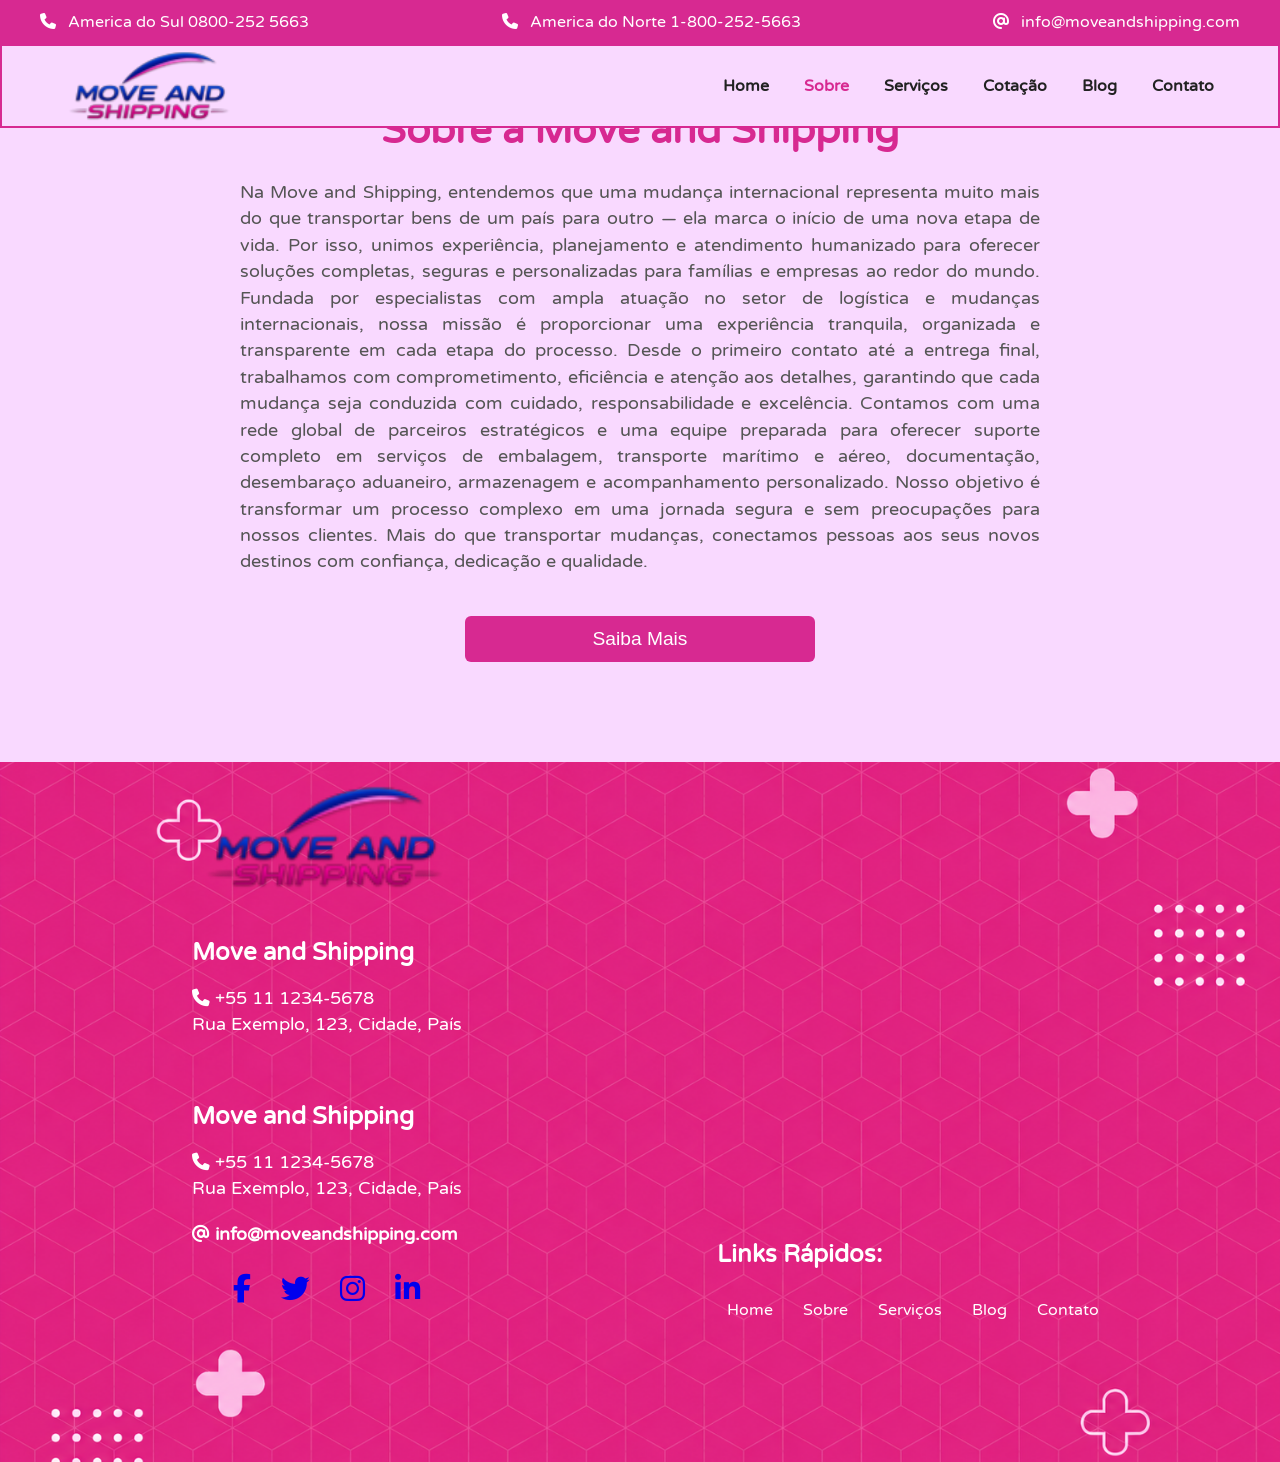
<file: about.html>
<!DOCTYPE html>
<html lang="pt-BR">

<head>
    <meta charset="UTF-8">
    <meta name="viewport" content="width=device-width, initial-scale=1.0">
    <title>Sobre - MovePlus</title>
    <link rel="stylesheet" href="css/homeCss/reset.css">
    <link rel="stylesheet" href="css/homeCss/header.css">
    <link rel="stylesheet" href="css/homeCss/hero.css">
    <link rel="stylesheet" href="css/homeCss/advantages.css">
    <link rel="stylesheet" href="css/homeCss/services.css">
    <link rel="stylesheet" href="css/homeCss/cotacao.css">
    <link rel="stylesheet" href="css/homeCss/blog.css">
    <link rel="stylesheet" href="css/homeCss/about.css">
    <link rel="stylesheet" href="css/homeCss/testimonials.css">
    <link rel="stylesheet" href="css/homeCss/footer.css">
    <link rel="preconnect" href="https://fonts.googleapis.com">
    <link rel="preconnect" href="https://fonts.gstatic.com" crossorigin>
    <link href="https://fonts.googleapis.com/css2?family=Varela+Round&display=swap" rel="stylesheet">
    <link rel="stylesheet" href="https://cdnjs.cloudflare.com/ajax/libs/font-awesome/6.4.0/css/all.min.css">
</head>

<body id="top">
    <header class="header">
        <div class="header-contact">
            <span><i class="fas fa-phone"></i> America do Sul 0800-252 5663</span>
            <span><i class="fas fa-phone"></i> America do Norte 1-800-252-5663</span>
            <span><i class="fas fa-at"></i> info@moveandshipping.com</span>
        </div>
        <div class="header-container">
            <div class="header-logo"></div>
            <nav class="header-nav">
                <a href="index.html" class="nav-link"><span>Home</span></a>
                <a href="about.html" class="nav-link active"><span>Sobre</span></a>
                <a href="services.html" class="nav-link"><span>Serviços</span></a>
                <a href="cotacao.html" class="nav-link"><span>Cotação</span></a>
                <a href="blog.html" class="nav-link"><span>Blog</span></a>
                <a href="contato.html" class="nav-link"><span>Contato</span></a>
            </nav>
        </div>
    </header>

    <main>
        <section class="about">
            <div class="about-container">
                <h2>Sobre a Move and Shipping</h2>
                <p>
                    Na Move and Shipping, entendemos que uma mudança internacional representa muito mais do que transportar bens de um país para outro — ela marca o início de uma nova etapa de vida. Por isso, unimos experiência, planejamento e atendimento humanizado para oferecer soluções completas, seguras e personalizadas para famílias e empresas ao redor do mundo.
                    Fundada por especialistas com ampla atuação no setor de logística e mudanças internacionais, nossa missão é proporcionar uma experiência tranquila, organizada e transparente em cada etapa do processo. Desde o primeiro contato até a entrega final, trabalhamos com comprometimento, eficiência e atenção aos detalhes, garantindo que cada mudança seja conduzida com cuidado, responsabilidade e excelência.
                    Contamos com uma rede global de parceiros estratégicos e uma equipe preparada para oferecer suporte completo em serviços de embalagem, transporte marítimo e aéreo, documentação, desembaraço aduaneiro, armazenagem e acompanhamento personalizado. Nosso objetivo é transformar um processo complexo em uma jornada segura e sem preocupações para nossos clientes.
                    Mais do que transportar mudanças, conectamos pessoas aos seus novos destinos com confiança, dedicação e qualidade.
                </p>
                <button class="btn">Saiba Mais</button>
            </div>
        </section>

        <footer class="footer" id="footer">
            <div class="footer-container-principal">
                <div class="footer-info-left">
                    <img src="./assets/images/logoNovaP.png" alt="Logo Move and Shipping" class="footer-logo">
                    <div class="endereco1">
                        <h3>Move and Shipping</h3>
                        <p><i class="fas fa-phone"> </i> +55 11 1234-5678</p>
                        <p>Rua Exemplo, 123, Cidade, País</p>
                    </div>
                    <div class="endereco2">
                        <h3>Move and Shipping</h3>
                        <p><i class="fas fa-phone"></i> +55 11 1234-5678</p>
                        <p>Rua Exemplo, 123, Cidade, País</p>
                        <div class="email">
                            <span><i class="fas fa-at"></i> info@moveandshipping.com</span>
                        </div>
                        <div class="footer-social">
                            <a href="#" target="_blank"><i class="fab fa-facebook-f"></i></a>
                            <a href="#" target="_blank"><i class="fab fa-twitter"></i></a>
                            <a href="#" target="_blank"><i class="fab fa-instagram"></i></a>
                            <a href="#" target="_blank"><i class="fab fa-linkedin-in"></i></a>
                        </div>
                    </div>
                </div>
                <div class="footer-links">
                    <h3>Links Rápidos:</h3>
                    <div class="footer-links-container">
                        <a href="index.html">Home</a>
                        <a href="about.html">Sobre</a>
                        <a href="services.html">Serviços</a>
                        <a href="blog.html">Blog</a>
                        <a href="contato.html">Contato</a>
                    </div>
                </div>
            </div>
        </footer>
    </main>

    <script src="js/main.js"></script>
</body>

</html>
</file>
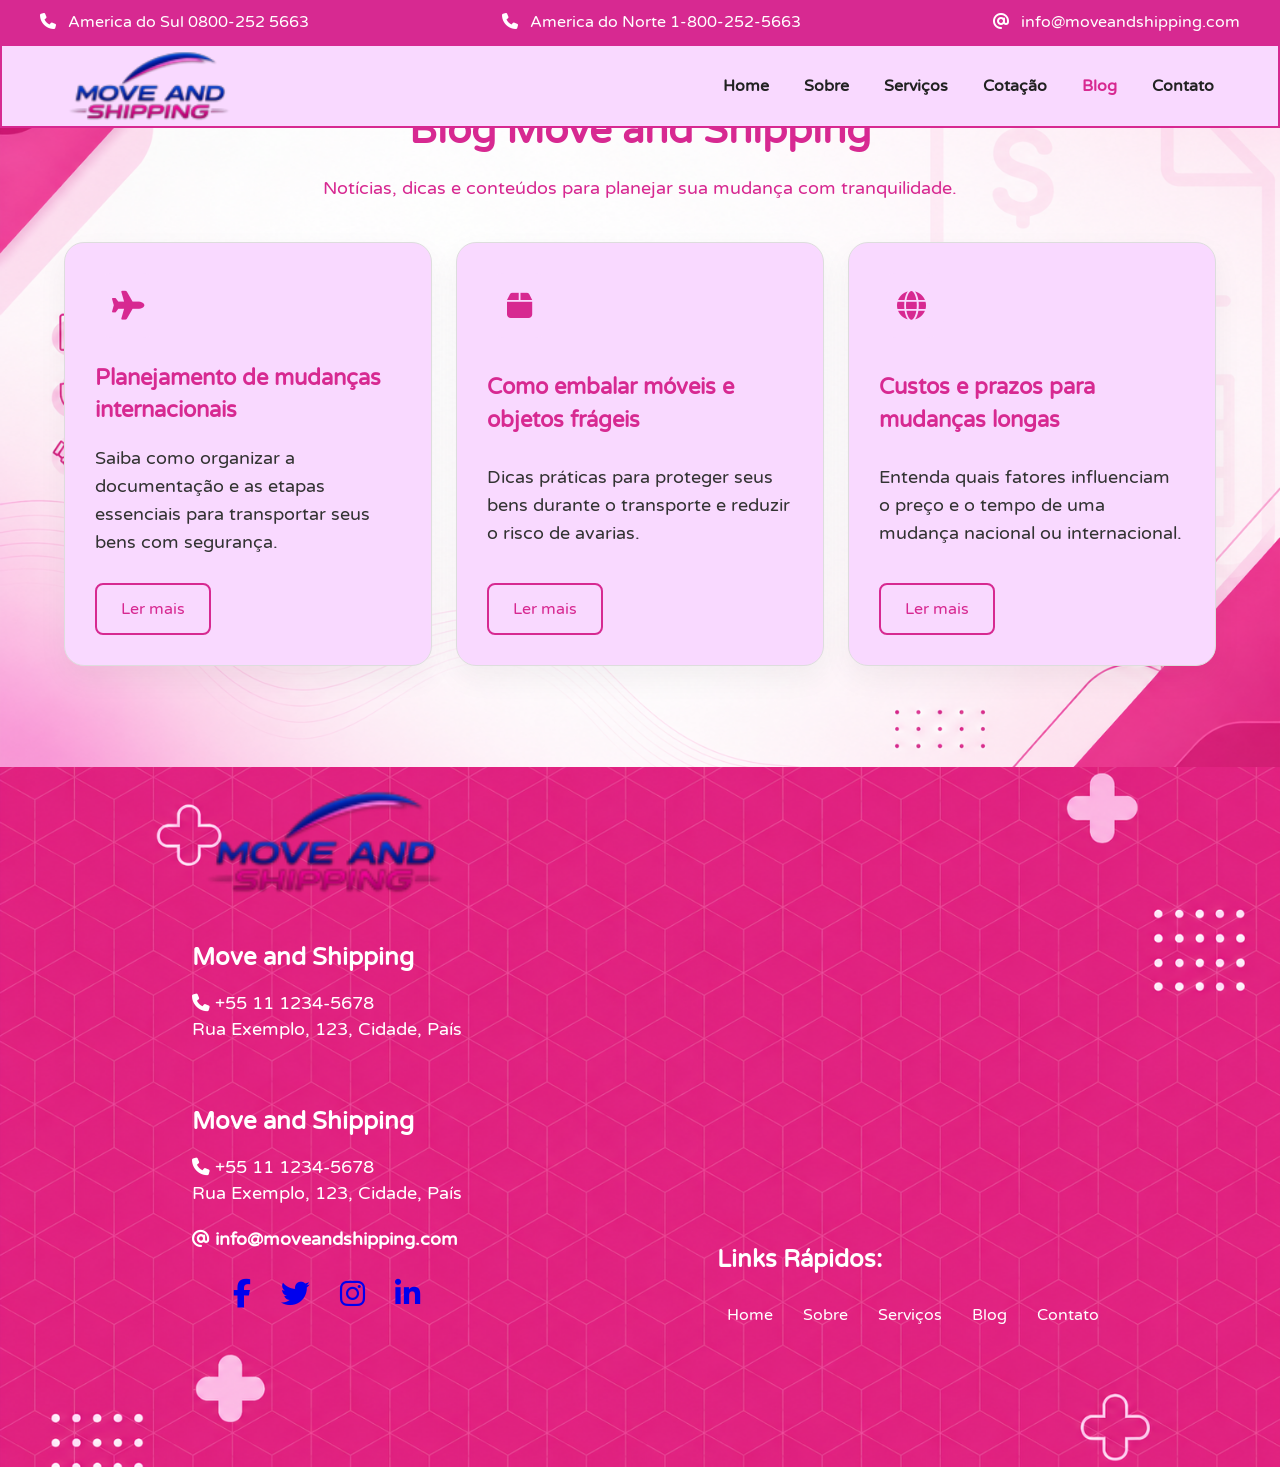
<file: blog.html>
<!DOCTYPE html>
<html lang="pt-BR">

<head>
    <meta charset="UTF-8">
    <meta name="viewport" content="width=device-width, initial-scale=1.0">
    <title>Blog - MovePlus</title>
    <link rel="stylesheet" href="css/homeCss/reset.css">
    <link rel="stylesheet" href="css/homeCss/header.css">
    <link rel="stylesheet" href="css/homeCss/hero.css">
    <link rel="stylesheet" href="css/homeCss/advantages.css">
    <link rel="stylesheet" href="css/homeCss/services.css">
    <link rel="stylesheet" href="css/homeCss/cotacao.css">
    <link rel="stylesheet" href="css/homeCss/blog.css">
    <link rel="stylesheet" href="css/homeCss/about.css">
    <link rel="stylesheet" href="css/homeCss/testimonials.css">
    <link rel="stylesheet" href="css/homeCss/footer.css">
    <link rel="preconnect" href="https://fonts.googleapis.com">
    <link rel="preconnect" href="https://fonts.gstatic.com" crossorigin>
    <link href="https://fonts.googleapis.com/css2?family=Varela+Round&display=swap" rel="stylesheet">
    <link rel="stylesheet" href="https://cdnjs.cloudflare.com/ajax/libs/font-awesome/6.4.0/css/all.min.css">
</head>

<body id="top">
    <header class="header">
        <div class="header-contact">
            <span><i class="fas fa-phone"></i> America do Sul 0800-252 5663</span>
            <span><i class="fas fa-phone"></i> America do Norte 1-800-252-5663</span>
            <span><i class="fas fa-at"></i> info@moveandshipping.com</span>
        </div>
        <div class="header-container">
            <div class="header-logo"></div>
            <nav class="header-nav">
                <a href="index.html" class="nav-link"><span>Home</span></a>
                <a href="about.html" class="nav-link"><span>Sobre</span></a>
                <a href="services.html" class="nav-link"><span>Serviços</span></a>
                <a href="cotacao.html" class="nav-link"><span>Cotação</span></a>
                <a href="blog.html" class="nav-link active"><span>Blog</span></a>
                <a href="contato.html" class="nav-link"><span>Contato</span></a>
            </nav>
        </div>
    </header>

    <main>
        <section class="blog" id="blog">
            <div class="blog-container">
                <div class="blog-intro">
                    <h2>Blog Move and Shipping</h2>
                    <p>Notícias, dicas e conteúdos para planejar sua mudança com tranquilidade.</p>
                </div>
                <div class="blog-grid">
                    <article class="blog-card">
                        <div class="blog-card-icon"><i class="fas fa-plane"></i></div>
                        <h3>Planejamento de mudanças internacionais</h3>
                        <p>Saiba como organizar a documentação e as etapas essenciais para transportar seus bens com segurança.</p>
                        <a href="#" class="btn">Ler mais</a>
                    </article>
                    <article class="blog-card">
                        <div class="blog-card-icon"><i class="fas fa-box"></i></div>
                        <h3>Como embalar móveis e objetos frágeis</h3>
                        <p>Dicas práticas para proteger seus bens durante o transporte e reduzir o risco de avarias.</p>
                        <a href="#" class="btn">Ler mais</a>
                    </article>
                    <article class="blog-card">
                        <div class="blog-card-icon"><i class="fas fa-globe"></i></div>
                        <h3>Custos e prazos para mudanças longas</h3>
                        <p>Entenda quais fatores influenciam o preço e o tempo de uma mudança nacional ou internacional.</p>
                        <a href="#" class="btn">Ler mais</a>
                    </article>
                </div>
            </div>
        </section>

        <footer class="footer" id="footer">
            <div class="footer-container-principal">
                <div class="footer-info-left">
                    <img src="./assets/images/logoNovaP.png" alt="Logo Move and Shipping" class="footer-logo">
                    <div class="endereco1">
                        <h3>Move and Shipping</h3>
                        <p><i class="fas fa-phone"> </i> +55 11 1234-5678</p>
                        <p>Rua Exemplo, 123, Cidade, País</p>
                    </div>
                    <div class="endereco2">
                        <h3>Move and Shipping</h3>
                        <p><i class="fas fa-phone"></i> +55 11 1234-5678</p>
                        <p>Rua Exemplo, 123, Cidade, País</p>
                        <div class="email">
                            <span><i class="fas fa-at"></i> info@moveandshipping.com</span>
                        </div>
                        <div class="footer-social">
                            <a href="#" target="_blank"><i class="fab fa-facebook-f"></i></a>
                            <a href="#" target="_blank"><i class="fab fa-twitter"></i></a>
                            <a href="#" target="_blank"><i class="fab fa-instagram"></i></a>
                            <a href="#" target="_blank"><i class="fab fa-linkedin-in"></i></a>
                        </div>
                    </div>
                </div>
                <div class="footer-links">
                    <h3>Links Rápidos:</h3>
                    <div class="footer-links-container">
                        <a href="index.html">Home</a>
                        <a href="about.html">Sobre</a>
                        <a href="services.html">Serviços</a>
                        <a href="blog.html">Blog</a>
                        <a href="contato.html">Contato</a>
                    </div>
                </div>
            </div>
        </footer>
    </main>

    <script src="js/main.js"></script>
</body>

</html>
</file>
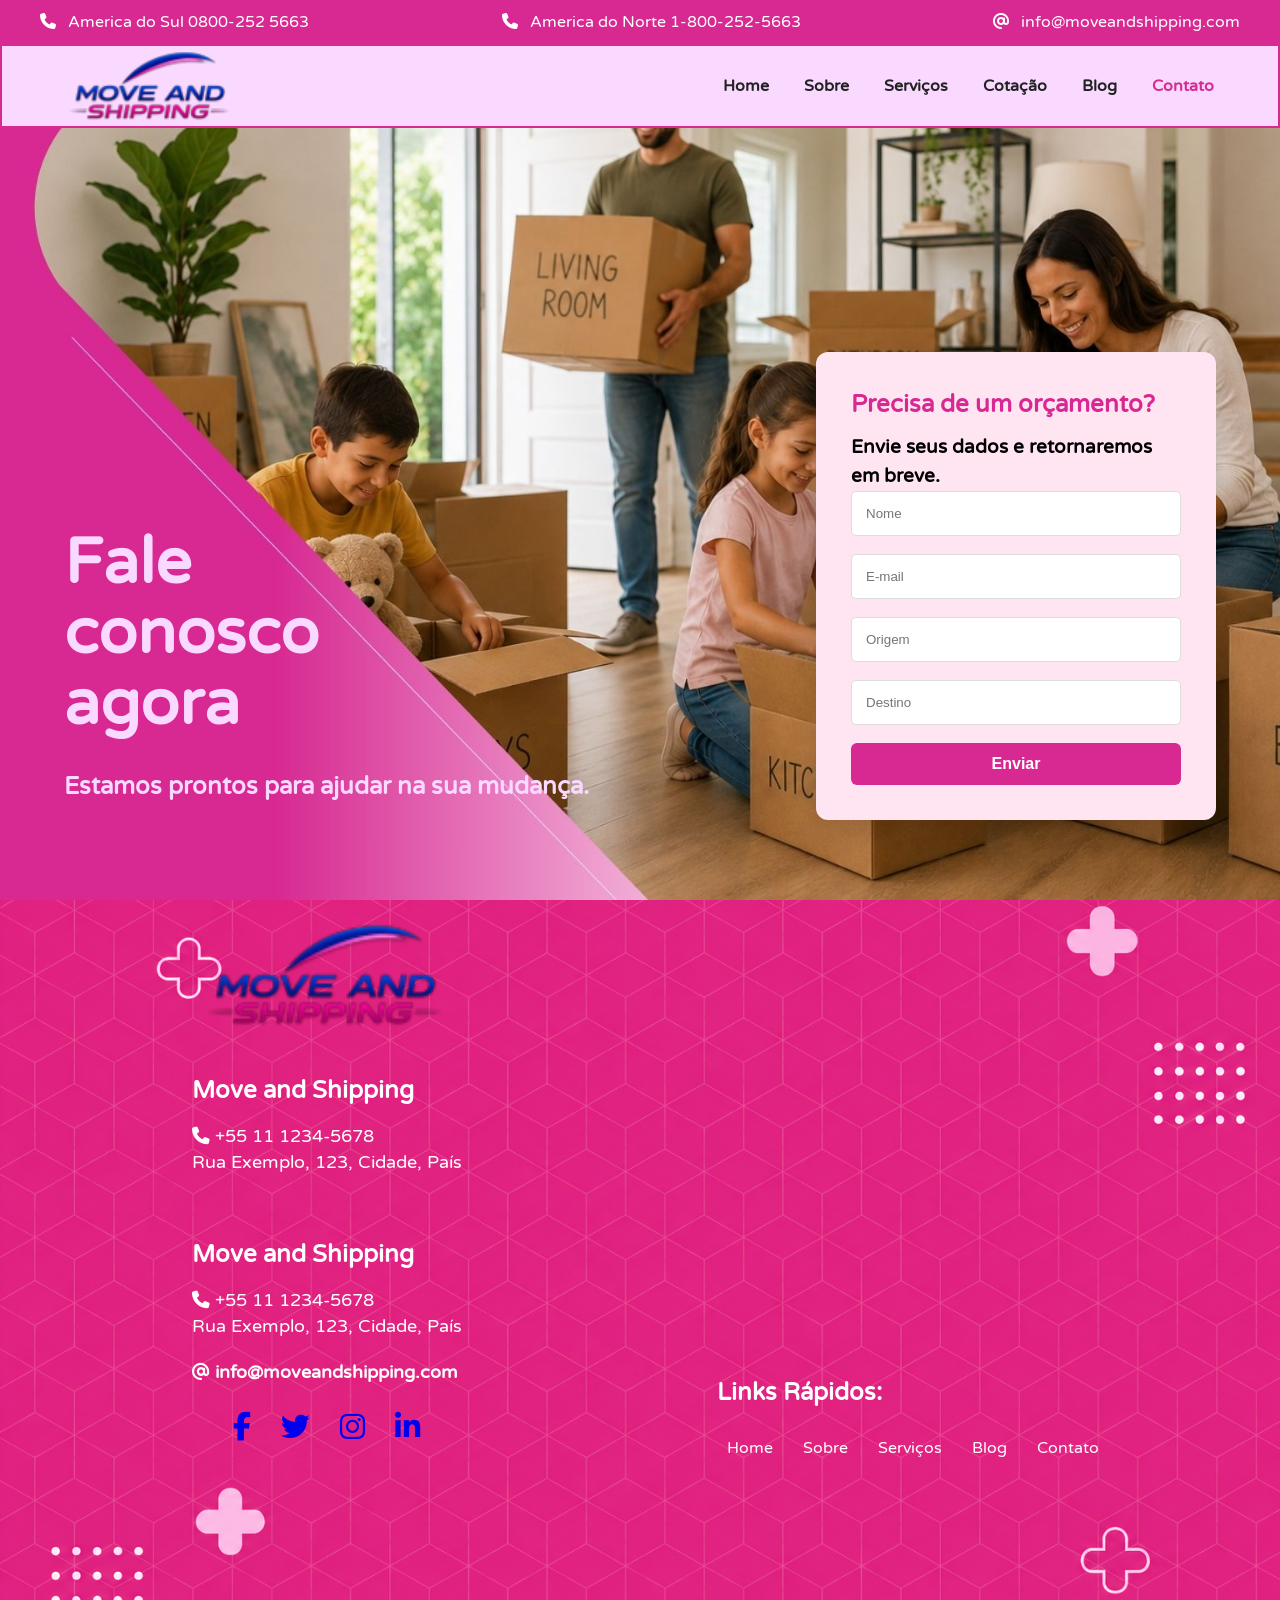
<file: contato.html>
<!DOCTYPE html>
<html lang="pt-BR">

<head>
    <meta charset="UTF-8">
    <meta name="viewport" content="width=device-width, initial-scale=1.0">
    <title>Contato - MovePlus</title>
    <link rel="stylesheet" href="css/homeCss/reset.css">
    <link rel="stylesheet" href="css/homeCss/header.css">
    <link rel="stylesheet" href="css/homeCss/hero.css">
    <link rel="stylesheet" href="css/homeCss/advantages.css">
    <link rel="stylesheet" href="css/homeCss/services.css">
    <link rel="stylesheet" href="css/homeCss/cotacao.css">
    <link rel="stylesheet" href="css/homeCss/blog.css">
    <link rel="stylesheet" href="css/homeCss/about.css">
    <link rel="stylesheet" href="css/homeCss/testimonials.css">
    <link rel="stylesheet" href="css/homeCss/footer.css">
    <link rel="preconnect" href="https://fonts.googleapis.com">
    <link rel="preconnect" href="https://fonts.gstatic.com" crossorigin>
    <link href="https://fonts.googleapis.com/css2?family=Varela+Round&display=swap" rel="stylesheet">
    <link rel="stylesheet" href="https://cdnjs.cloudflare.com/ajax/libs/font-awesome/6.4.0/css/all.min.css">
</head>

<body id="top">
    <header class="header">
        <div class="header-contact">
            <span><i class="fas fa-phone"></i> America do Sul 0800-252 5663</span>
            <span><i class="fas fa-phone"></i> America do Norte 1-800-252-5663</span>
            <span><i class="fas fa-at"></i> info@moveandshipping.com</span>
        </div>
        <div class="header-container">
            <div class="header-logo"></div>
            <nav class="header-nav">
                <a href="index.html" class="nav-link"><span>Home</span></a>
                <a href="about.html" class="nav-link"><span>Sobre</span></a>
                <a href="services.html" class="nav-link"><span>Serviços</span></a>
                <a href="cotacao.html" class="nav-link"><span>Cotação</span></a>
                <a href="blog.html" class="nav-link"><span>Blog</span></a>
                <a href="contato.html" class="nav-link active"><span>Contato</span></a>
            </nav>
        </div>
    </header>

    <main>
        <section class="hero">
            <div class="hero-container">
                <h1>Fale <br> conosco <br>agora</h1>
                <h3>Estamos prontos para ajudar na sua mudança.</h3>
            </div>
            <div class="hero-form-container">
                <h3>Precisa de um orçamento?</h3>
                <h4>Envie seus dados e retornaremos em breve.</h4>
                <form id="contactForm" class="hero-form">
                    <input type="text" placeholder="Nome" required>
                    <input type="email" placeholder="E-mail" required>
                    <input type="text" placeholder="Origem" required>
                    <input type="text" placeholder="Destino" required>
                    <button class="btn" type="submit">Enviar</button>
                </form>
            </div>
        </section>

        <footer class="footer" id="footer">
            <div class="footer-container-principal">
                <div class="footer-info-left">
                    <img src="./assets/images/logoNovaP.png" alt="Logo Move and Shipping" class="footer-logo">
                    <div class="endereco1">
                        <h3>Move and Shipping</h3>
                        <p><i class="fas fa-phone"> </i> +55 11 1234-5678</p>
                        <p>Rua Exemplo, 123, Cidade, País</p>
                    </div>
                    <div class="endereco2">
                        <h3>Move and Shipping</h3>
                        <p><i class="fas fa-phone"></i> +55 11 1234-5678</p>
                        <p>Rua Exemplo, 123, Cidade, País</p>
                        <div class="email">
                            <span><i class="fas fa-at"></i> info@moveandshipping.com</span>
                        </div>
                        <div class="footer-social">
                            <a href="#" target="_blank"><i class="fab fa-facebook-f"></i></a>
                            <a href="#" target="_blank"><i class="fab fa-twitter"></i></a>
                            <a href="#" target="_blank"><i class="fab fa-instagram"></i></a>
                            <a href="#" target="_blank"><i class="fab fa-linkedin-in"></i></a>
                        </div>
                    </div>
                </div>
                <div class="footer-links">
                    <h3>Links Rápidos:</h3>
                    <div class="footer-links-container">
                        <a href="index.html">Home</a>
                        <a href="about.html">Sobre</a>
                        <a href="services.html">Serviços</a>
                        <a href="blog.html">Blog</a>
                        <a href="contato.html">Contato</a>
                    </div>
                </div>
            </div>
        </footer>
    </main>

    <script src="js/main.js"></script>
</body>

</html>
</file>
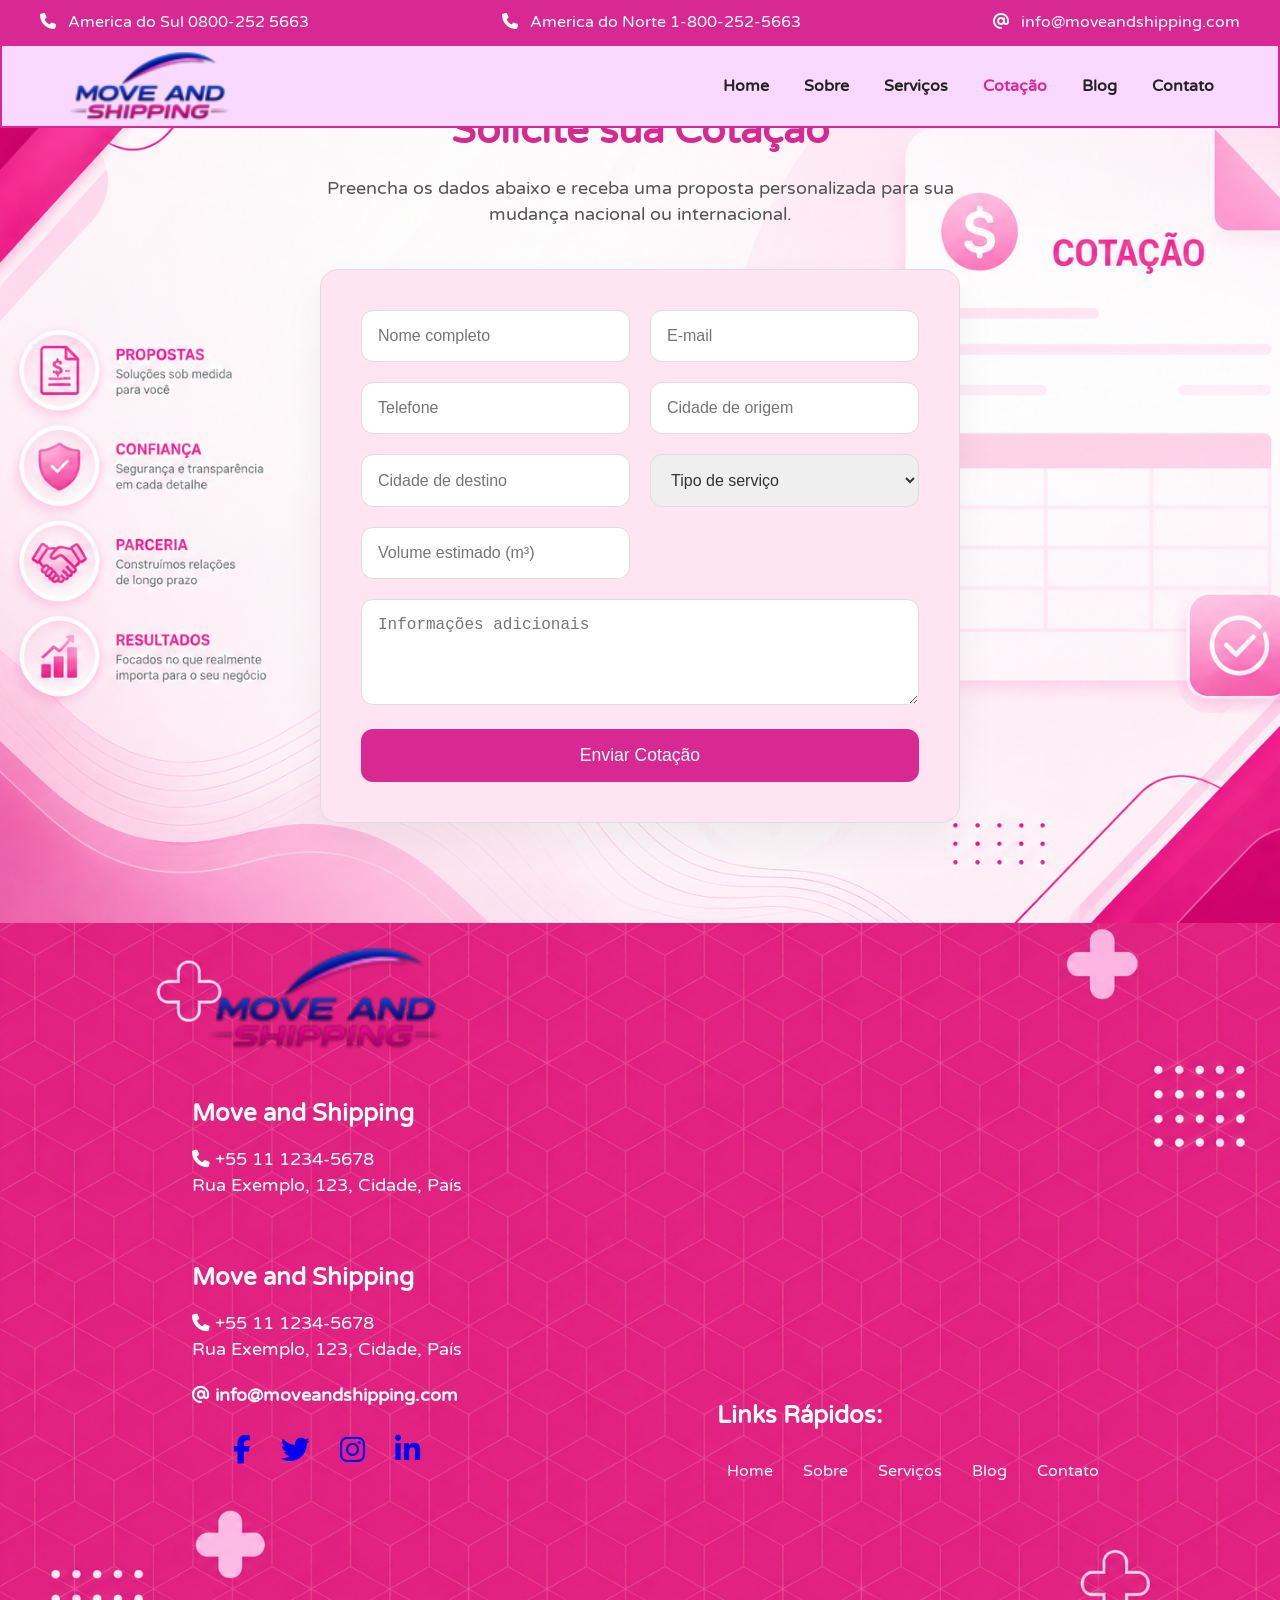
<file: cotacao.html>
<!DOCTYPE html>
<html lang="pt-BR">

<head>
    <meta charset="UTF-8">
    <meta name="viewport" content="width=device-width, initial-scale=1.0">
    <title>Cotação - MovePlus</title>
    <link rel="stylesheet" href="css/homeCss/reset.css">
    <link rel="stylesheet" href="css/homeCss/header.css">
    <link rel="stylesheet" href="css/homeCss/hero.css">
    <link rel="stylesheet" href="css/homeCss/advantages.css">
    <link rel="stylesheet" href="css/homeCss/services.css">
    <link rel="stylesheet" href="css/homeCss/cotacao.css">
    <link rel="stylesheet" href="css/homeCss/blog.css">
    <link rel="stylesheet" href="css/homeCss/about.css">
    <link rel="stylesheet" href="css/homeCss/testimonials.css">
    <link rel="stylesheet" href="css/homeCss/footer.css">
    <link rel="preconnect" href="https://fonts.googleapis.com">
    <link rel="preconnect" href="https://fonts.gstatic.com" crossorigin>
    <link href="https://fonts.googleapis.com/css2?family=Varela+Round&display=swap" rel="stylesheet">
    <link rel="stylesheet" href="https://cdnjs.cloudflare.com/ajax/libs/font-awesome/6.4.0/css/all.min.css">
</head>

<body id="top">
    <header class="header">
        <div class="header-contact">
            <span><i class="fas fa-phone"></i> America do Sul 0800-252 5663</span>
            <span><i class="fas fa-phone"></i> America do Norte 1-800-252-5663</span>
            <span><i class="fas fa-at"></i> info@moveandshipping.com</span>
        </div>
        <div class="header-container">
            <div class="header-logo"></div>
            <nav class="header-nav">
                <a href="index.html" class="nav-link"><span>Home</span></a>
                <a href="about.html" class="nav-link"><span>Sobre</span></a>
                <a href="services.html" class="nav-link"><span>Serviços</span></a>
                <a href="cotacao.html" class="nav-link active"><span>Cotação</span></a>
                <a href="blog.html" class="nav-link"><span>Blog</span></a>
                <a href="contato.html" class="nav-link"><span>Contato</span></a>
            </nav>
        </div>
    </header>

    <main>
        <section class="cotacao" id="cotacao">
            <div class="cotacao-container">
                <div class="cotacao-intro">
                    <h2>Solicite sua Cotação</h2>
                    <p>Preencha os dados abaixo e receba uma proposta personalizada para sua mudança nacional ou internacional.</p>
                </div>
                <form id="quoteForm" class="cotacao-form">
                    <div class="cotacao-grid">
                        <input type="text" placeholder="Nome completo" required>
                        <input type="email" placeholder="E-mail" required>
                        <input type="tel" placeholder="Telefone" required>
                        <input type="text" placeholder="Cidade de origem" required>
                        <input type="text" placeholder="Cidade de destino" required>
                        <select required>
                            <option value="" disabled selected>Tipo de serviço</option>
                            <option value="nacional">Mudança Nacional</option>
                            <option value="internacional">Mudança Internacional</option>
                            <option value="comercial">Mudança Comercial</option>
                        </select>
                        <input type="text" placeholder="Volume estimado (m³)" required>
                        <textarea placeholder="Informações adicionais" rows="4"></textarea>
                    </div>
                    <button class="btn" type="submit">Enviar Cotação</button>
                </form>
            </div>
        </section>

        <footer class="footer" id="footer">
            <div class="footer-container-principal">
                <div class="footer-info-left">
                    <img src="./assets/images/logoNovaP.png" alt="Logo Move and Shipping" class="footer-logo">
                    <div class="endereco1">
                        <h3>Move and Shipping</h3>
                        <p><i class="fas fa-phone"> </i> +55 11 1234-5678</p>
                        <p>Rua Exemplo, 123, Cidade, País</p>
                    </div>
                    <div class="endereco2">
                        <h3>Move and Shipping</h3>
                        <p><i class="fas fa-phone"></i> +55 11 1234-5678</p>
                        <p>Rua Exemplo, 123, Cidade, País</p>
                        <div class="email">
                            <span><i class="fas fa-at"></i> info@moveandshipping.com</span>
                        </div>
                        <div class="footer-social">
                            <a href="#" target="_blank"><i class="fab fa-facebook-f"></i></a>
                            <a href="#" target="_blank"><i class="fab fa-twitter"></i></a>
                            <a href="#" target="_blank"><i class="fab fa-instagram"></i></a>
                            <a href="#" target="_blank"><i class="fab fa-linkedin-in"></i></a>
                        </div>
                    </div>
                </div>
                <div class="footer-links">
                    <h3>Links Rápidos:</h3>
                    <div class="footer-links-container">
                        <a href="index.html">Home</a>
                        <a href="about.html">Sobre</a>
                        <a href="services.html">Serviços</a>
                        <a href="blog.html">Blog</a>
                        <a href="contato.html">Contato</a>
                    </div>
                </div>
            </div>
        </footer>
    </main>

    <script src="js/main.js"></script>
</body>

</html>
</file>
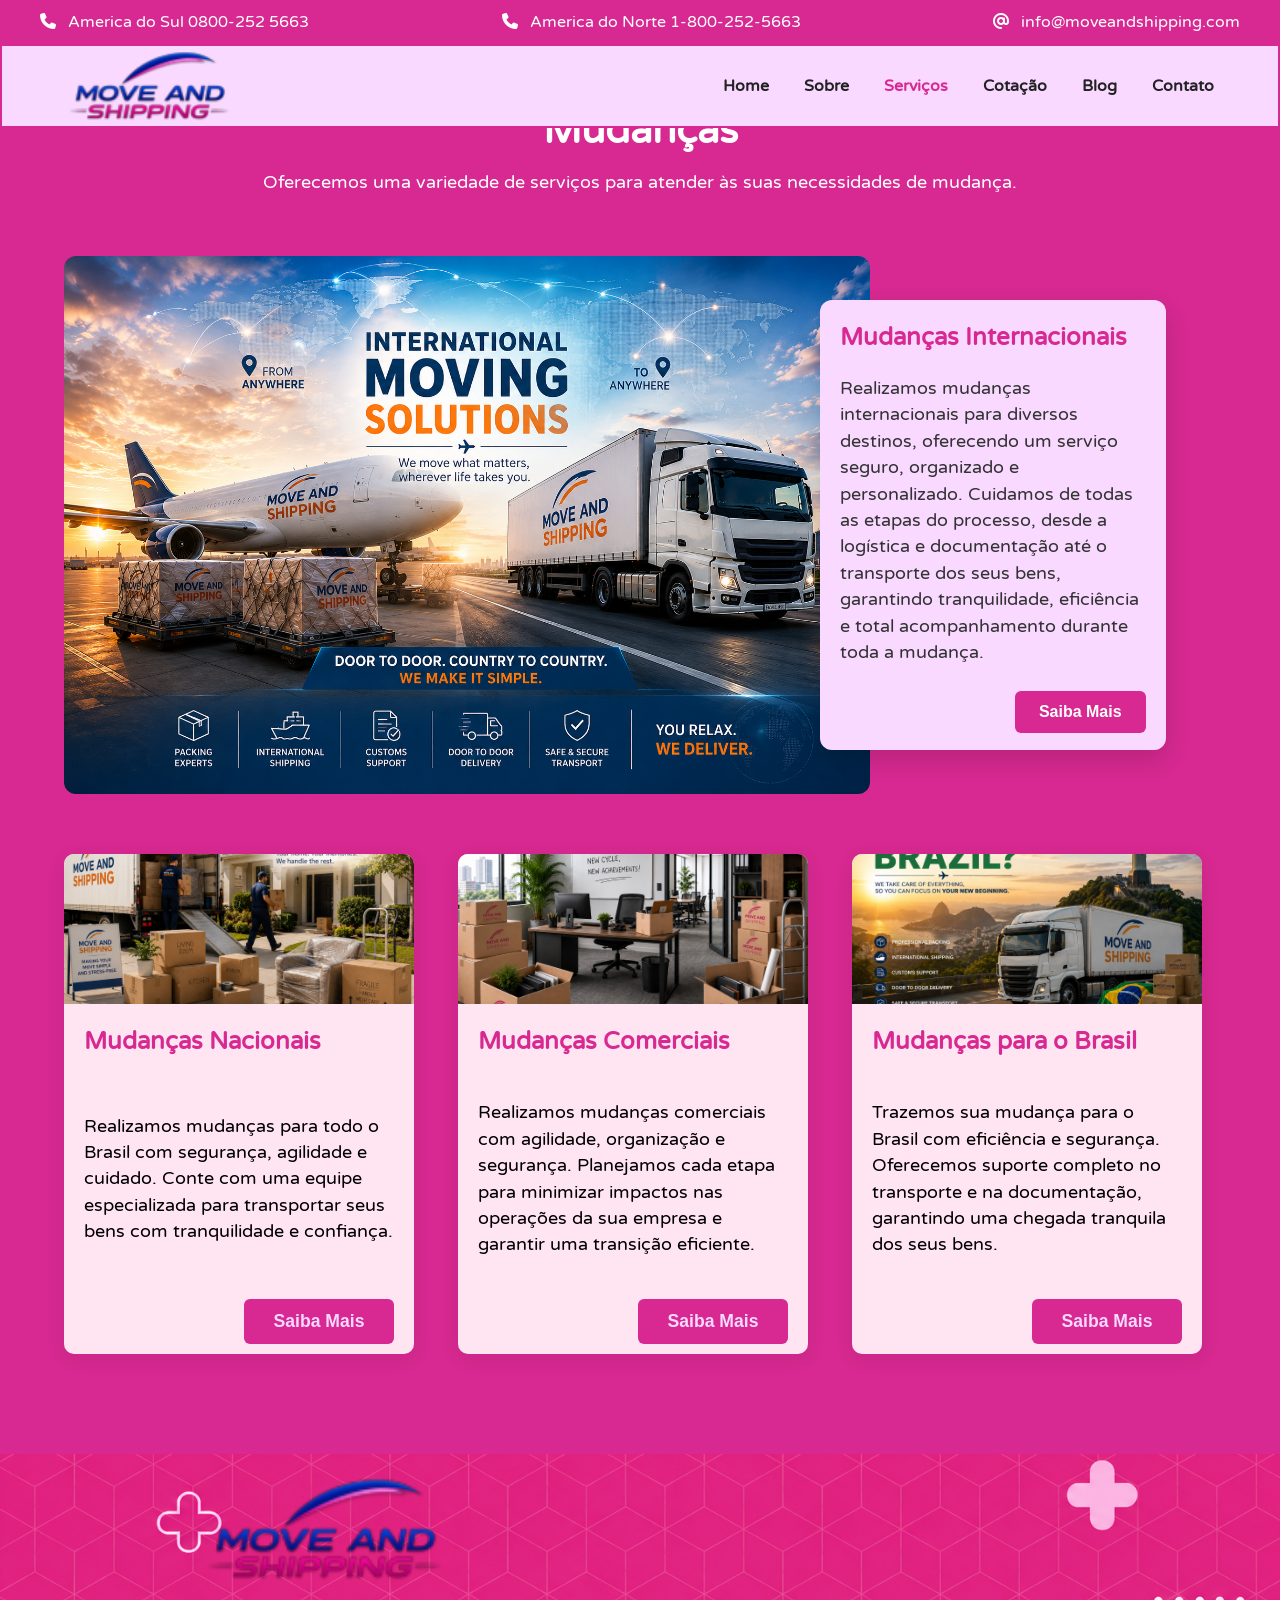
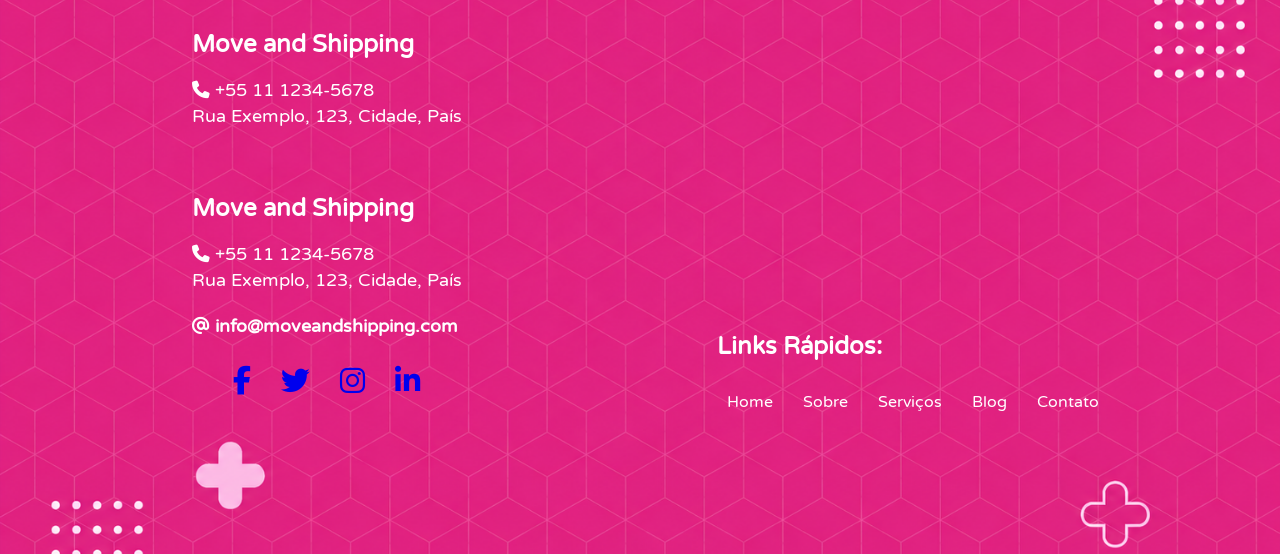
<file: services.html>
<!DOCTYPE html>
<html lang="pt-BR">

<head>
    <meta charset="UTF-8">
    <meta name="viewport" content="width=device-width, initial-scale=1.0">
    <title>Serviços - MovePlus</title>
    <link rel="stylesheet" href="css/homeCss/reset.css">
    <link rel="stylesheet" href="css/homeCss/header.css">
    <link rel="stylesheet" href="css/homeCss/hero.css">
    <link rel="stylesheet" href="css/homeCss/advantages.css">
    <link rel="stylesheet" href="css/homeCss/services.css">
    <link rel="stylesheet" href="css/homeCss/cotacao.css">
    <link rel="stylesheet" href="css/homeCss/blog.css">
    <link rel="stylesheet" href="css/homeCss/about.css">
    <link rel="stylesheet" href="css/homeCss/testimonials.css">
    <link rel="stylesheet" href="css/homeCss/footer.css">
    <link rel="preconnect" href="https://fonts.googleapis.com">
    <link rel="preconnect" href="https://fonts.gstatic.com" crossorigin>
    <link href="https://fonts.googleapis.com/css2?family=Varela+Round&display=swap" rel="stylesheet">
    <link rel="stylesheet" href="https://cdnjs.cloudflare.com/ajax/libs/font-awesome/6.4.0/css/all.min.css">
</head>

<body id="top">
    <header class="header">
        <div class="header-contact">
            <span><i class="fas fa-phone"></i> America do Sul 0800-252 5663</span>
            <span><i class="fas fa-phone"></i> America do Norte 1-800-252-5663</span>
            <span><i class="fas fa-at"></i> info@moveandshipping.com</span>
        </div>
        <div class="header-container">
            <div class="header-logo"></div>
            <nav class="header-nav">
                <a href="index.html" class="nav-link"><span>Home</span></a>
                <a href="about.html" class="nav-link"><span>Sobre</span></a>
                <a href="services.html" class="nav-link active"><span>Serviços</span></a>
                <a href="cotacao.html" class="nav-link"><span>Cotação</span></a>
                <a href="blog.html" class="nav-link"><span>Blog</span></a>
                <a href="contato.html" class="nav-link"><span>Contato</span></a>
            </nav>
        </div>
    </header>

    <main>
        <section class="services">
            <div class="services-container">
                <h2>Mudanças</h2>
                <p>Oferecemos uma variedade de serviços para atender às suas necessidades de mudança.</p>
                <div class="services-grid-top">
                    <div class="imgServices">
                        <img src="./assets/images/mudancaInter.png" alt="Mudança Internacional">
                    </div>
                    <div class="infoCardTop">
                        <h3>Mudanças Internacionais</h3>
                        <p>Realizamos mudanças internacionais para diversos destinos, oferecendo um serviço seguro, organizado e personalizado. Cuidamos de todas as etapas do processo, desde a logística e documentação até o transporte dos seus bens, garantindo tranquilidade, eficiência e total acompanhamento durante toda a mudança.</p>
                        <div class="espacoBtn">
                            <button class="btnInfoCardTop">Saiba Mais</button>
                        </div>
                    </div>
                </div>
                <div class="services-grid-bottom">
                    <div class="infoCardBottom">
                        <img src="./assets/images/mudancaResidP.png" alt="Mudança Nacional">
                        <div class="infoCardBaixo">
                            <h3>Mudanças Nacionais</h3>
                            <p>Realizamos mudanças para todo o Brasil com segurança, agilidade e cuidado. Conte com uma equipe especializada para transportar seus bens com tranquilidade e confiança.</p>
                            <div class="espacoBtn">
                                <button class="btnInfoCardBottom">Saiba Mais</button>
                            </div>
                        </div>
                    </div>
                    <div class="infoCardBottom">
                        <img src="./assets/images/mudancaComercialPp.png" alt="Mudança Comercial">
                        <div class="infoCardBaixo">
                            <h3>Mudanças Comerciais</h3>
                            <p>Realizamos mudanças comerciais com agilidade, organização e segurança. Planejamos cada etapa para minimizar impactos nas operações da sua empresa e garantir uma transição eficiente.</p>
                            <div class="espacoBtn">
                                <button class="btnInfoCardBottom">Saiba Mais</button>
                            </div>
                        </div>
                    </div>
                    <div class="infoCardBottom">
                        <img src="./assets/images/mudancaParaBrasilP.png" alt="Mudança para o Brasil">
                        <div class="infoCardBaixo">
                            <h3>Mudanças para o Brasil</h3>
                            <p>Trazemos sua mudança para o Brasil com eficiência e segurança. Oferecemos suporte completo no transporte e na documentação, garantindo uma chegada tranquila dos seus bens.</p>
                            <div class="espacoBtn">
                                <button class="btnInfoCardBottom">Saiba Mais</button>
                            </div>
                        </div>
                    </div>
                </div>
            </div>
        </section>

        <footer class="footer" id="footer">
            <div class="footer-container-principal">
                <div class="footer-info-left">
                    <img src="./assets/images/logoNovaP.png" alt="Logo Move and Shipping" class="footer-logo">
                    <div class="endereco1">
                        <h3>Move and Shipping</h3>
                        <p><i class="fas fa-phone"> </i> +55 11 1234-5678</p>
                        <p>Rua Exemplo, 123, Cidade, País</p>
                    </div>
                    <div class="endereco2">
                        <h3>Move and Shipping</h3>
                        <p><i class="fas fa-phone"></i> +55 11 1234-5678</p>
                        <p>Rua Exemplo, 123, Cidade, País</p>
                        <div class="email">
                            <span><i class="fas fa-at"></i> info@moveandshipping.com</span>
                        </div>
                        <div class="footer-social">
                            <a href="#" target="_blank"><i class="fab fa-facebook-f"></i></a>
                            <a href="#" target="_blank"><i class="fab fa-twitter"></i></a>
                            <a href="#" target="_blank"><i class="fab fa-instagram"></i></a>
                            <a href="#" target="_blank"><i class="fab fa-linkedin-in"></i></a>
                        </div>
                    </div>
                </div>
                <div class="footer-links">
                    <h3>Links Rápidos:</h3>
                    <div class="footer-links-container">
                        <a href="index.html">Home</a>
                        <a href="about.html">Sobre</a>
                        <a href="services.html">Serviços</a>
                        <a href="blog.html">Blog</a>
                        <a href="contato.html">Contato</a>
                    </div>
                </div>
            </div>
        </footer>
    </main>

    <script src="js/main.js"></script>
</body>

</html>
</file>
<file: css/homeCss/header.css>
/* HEADER */

.header-contact {
    background: var(--color-primary);
    color: var(--color-white);
    padding: 10px 40px;
    position: fixed;
    width: 100%;
    top: 0;
    left: 0;
    right: 0;
    z-index: 1000;

    display: flex;
    justify-content: space-between;
    align-items: center;
    gap: 20px;
}

.header-contact i {
    margin-right: 8px;
}

.header-container {
    background: var(--color-primary-light);
    position: fixed;
    width: 100%;
    top: 44px;
    left: 0;
    right: 0;
    z-index: 1000;
    display: flex;
    justify-content: space-between;
    align-items: center;
    border: 2px solid var(--color-primary);

    padding: 0 5%;
}

.header-logo {
    background: url('../../assets/images/logoNovaP.png') no-repeat center;
    background-size: contain;

    width: 170px;
    height: 80px;
}

.header-nav {
    display: flex;
    gap: 35px;
}

.header-nav a {
    text-decoration: none;
    color: var(--color-dark);
    font-weight: bold;
    transition: .3s;
}

.header-nav a:hover,
.header-nav a.active {
    color: var(--color-primary);
}

/* RESPONSIVO HEADER */

@media(max-width:768px) {
    .header-contact {
        flex-direction: column;
        text-align: center;
        padding: 15px;
    }

    .header-container {
        flex-direction: column;
        gap: 20px;
    }

    .header-nav {
        flex-wrap: wrap;
        justify-content: center;
        gap: 15px;
    }
}
</file>
<file: css/homeCss/hero.css>
/* HERO */

.hero {
    background: url('../../assets/images/imgHomeRosaEscuro.jpg');
    background-size: cover;
    background-position: center;
    min-height: 100vh;

    display: flex;
    justify-content: space-between;
    align-items: flex-end;
    gap: 80px;
    padding: 80px 5%;
}

.hero-container {
    max-width: 550px;
}

.hero-container h1 {
    font-size: clamp(3rem, 5vw, 5rem);
    line-height: 1.1;
    color: var(--color-primary-light);
}

.hero-container h3 {
    margin-top: 30px;
    color: var(--color-primary-light);
}

.wave-letter {
    display: inline-block;
    animation: waveColor 4s infinite;
}

@keyframes waveColor {

    0%,
    100% {
        color: var(--color-primary-light);
    }

    50% {
        color: var(--color-primary);
    }
}

.hero-form-container {
    background: var(--color-light-bg);
    width: 100%;
    max-width: 400px;
    padding: 35px;
    border-radius: 12px;
    box-shadow: 0 10px 30px rgba(0, 0, 0, .15);
}

.hero-form-container h3 {
    color: var(--color-primary);
    margin-bottom: 10px;
}

.hero-form {
    display: flex;
    flex-direction: column;
    gap: 18px;
}

.hero-form input {
    padding: 14px;
    border: 1px solid var(--color-border);
    border-radius: 5px;
}

.hero-animate-up,
.hero-animate-right {
    opacity: 0;
}

.hero-animate-up {
    animation: heroSlideUp 0.9s ease-out forwards;
    animation-delay: 0.1s;
}

.hero-animate-right {
    animation: heroSlideRight 0.9s ease-out forwards;
    animation-delay: 0.4s;
}

@keyframes heroSlideUp {
    from {
        opacity: 0;
        transform: translateY(40px);
    }
    to {
        opacity: 1;
        transform: translateY(0);
    }
}

@keyframes heroSlideRight {
    from {
        opacity: 0;
        transform: translateX(80px);
    }
    to {
        opacity: 1;
        transform: translateX(0);
    }
}

.hero-form button {
    width: 100%;
    font-size: 1rem;
    font-weight: bold;
}

/* RESPONSIVO HERO */

@media(max-width:992px) {
    .hero {
        gap: 50px;
    }
}

@media(max-width:768px) {
    .hero {
        flex-direction: column;
        text-align: center;
        padding: 60px 20px;
    }

    .hero-container h1 {
        font-size: 3rem;
    }

    .hero-form-container {
        max-width: 100%;
    }
}

@media(max-width:480px) {
    .hero-container h1 {
        font-size: 2.4rem;
    }
}
</file>
<file: css/homeCss/advantages.css>
/* DIFERENCIAIS */

.advantages {
    padding: 100px 0;
    background: var(--color-light-bg);
}

.advantages-container {
    width: min(90%, 1200px);
    margin: 0 auto;
}

.advantages-container h2 {
    text-align: center;
    color: var(--color-primary);
    font-size: 2.5rem;
}

.advantages-container p {
    text-align: center;
    color: var(--color-text);
    margin-top: 10px;
    margin-bottom: 40px;
}

.advantages-grid {
    display: grid;
    grid-template-columns: repeat(2, 1fr);
    gap: 30px;
}

.advantages-card {
    
    padding: 35px;
    border-left: 8px solid var(--color-primary);
    border-radius: 10px;
    box-shadow: 0 5px 20px rgba(0, 0, 0, .3);
}

.advantages-card i {
    font-size: 3rem;
    color: var(--color-primary);
}

.advantages-card h2 {
    text-align: left;
    margin: 15px 0;
}

.advantages-card p {
    color: var(--color-text);
    text-align: left;
}

/* RESPONSIVO ADVANTAGES */

@media(max-width:992px) {
    .advantages-grid {
        grid-template-columns: 1fr;
    }
}

@media(max-width:768px) {
    .advantages {
        padding: 70px 0;
    }
}

@media(max-width:480px) {
    .advantages-container h2 {
        font-size: 2rem;
    }
}
</file>
<file: css/homeCss/services.css>
/* SERVIÇOS */

.services {
    background: var(--color-primary);
    padding: 100px 0;
}

.services-container {
    width: min(90%, 1200px);
    margin: 0 auto;
}

.services-container h2 {
    text-align: center;
    color: var(--color-white);
    font-size: 2.5rem;
}

.services-container>p {
    text-align: center;
    color: var(--color-white);
    margin-top: 10px;
}

.services-grid-top {
    display: flex;
    flex-direction: row;
    align-items: center;
    margin-top: 60px;
}

.imgServices {
    flex: 1.5;
}

.imgServices img {
    border-radius: 12px;
    width: 100%;
    z-index: 2;
}

.infoCardTop {
    background: var(--color-primary-light);
    width: 30%;
    max-height: 450px;
    padding: 20px;
    border-radius: 12px;
    box-shadow: 0 10px 25px rgba(0, 0, 0, .15);

    position: relative;
    left: -50px;
    z-index: 1;
}

.infoCardTop h3 {
    color: var(--color-primary);
    margin-bottom: 20px;
}

.infoCardTop p {
    color: var(--color-text-dark);
}

.espacoBtn {
    display: flex;
    justify-content: flex-end;
    margin-top: 25px;
}

.btnInfoCardTop {
    font-size: 1rem;
    font-weight: bold;
}

.services-grid-bottom {
    display: grid;
    grid-template-columns: repeat(3, 1fr);
    gap: 30px;
    margin-top: 60px;
}

.infoCardBottom {
    background: var(--color-light-bg);
    max-width: 350px;
    border-radius: 10px;
    box-shadow: 0 5px 20px rgba(0, 0, 0, .08);
}
.infoCardBottom img {
    border-radius: 10px 10px 0 0;
    width: 100%;
    height: 150px;
    object-fit: cover;
}

.infoCardBaixo {
    height: 350px;
    display: flex;
    flex-direction: column;
    justify-content: space-between;
}

.infoCardBaixo h3 {
    padding: 20px 20px;
    color: var(--color-primary);
}
.infoCardBaixo p {
    padding: 0px 20px;
}

.btnInfoCardBottom {
    color: var(--color-primary-light);
    margin: 10px 20px;
    font-size: 1.1rem;
    font-weight: bold;
    width: 150px;
}

.espacoBtnBottom {
    display: flex;
    justify-content: flex-end;
    padding-bottom: 20px;
}

/* RESPONSIVO SERVICES */

@media(max-width:992px) {
    .services-grid-top {
        flex-direction: column;
    }

    .infoCardTop {
        width: 100%;
    }
}

@media(max-width:768px) {
    .services {
        padding: 70px 0;
    }
}

@media(max-width:480px) {
    .services-container h2 {
        font-size: 2rem;
    }

    .infoCardTop h4 {
        font-size: 1.5rem;
    }
}
</file>
<file: css/homeCss/cotacao.css>
/* COTAÇÃO */

.cotacao {
    padding: 100px 0;
    background: var(--color-light-bg) url('../../assets/images/backgroundCotacao.png') center / cover no-repeat;;
}

.cotacao-container {
    width: min(50%, 1200px);
    margin: 0 auto;
}

.cotacao-intro {
    text-align: center;
    margin-bottom: 40px;
}

.cotacao-intro h2 {
    color: var(--color-primary);
    font-size: 2.5rem;
    margin-bottom: 16px;
}

.cotacao-intro p {
    color: var(--color-text);
    max-width: 760px;
    margin: 0 auto;
}

.cotacao-form {
    background: var(--color-light-bg);
    border: 1px solid var(--color-border);
    border-radius: 18px;
    padding: 40px;
    box-shadow: 0 18px 40px rgba(0,0,0,0.05);
}

.cotacao-grid {
    display: grid;
    grid-template-columns: repeat(2, minmax(0, 1fr));
    gap: 20px;
    margin-bottom: 24px;
}

.cotacao-form input,
.cotacao-form select,
.cotacao-form textarea {
    width: 100%;
    border: 1px solid var(--color-border);
    border-radius: 12px;
    padding: 16px;
    font-size: 1rem;
    color: var(--color-text-dark);
}

.cotacao-form textarea {
    resize: vertical;
    grid-column: span 2;
}

.cotacao-form button {
    width: 100%;
    padding: 16px;
    font-size: 1.1rem;
    border-radius: 12px;
}

@media(max-width: 900px) {
    .cotacao-grid {
        grid-template-columns: 1fr;
    }

    .cotacao-form textarea {
        grid-column: auto;
    }
}

@media(max-width: 600px) {
    .cotacao {
        padding: 70px 0;
    }
}
</file>
<file: css/homeCss/blog.css>
/* BLOG */

.blog {
    padding: 100px 0;
    background: var(--color-primary) url('../../assets/images/backgroundBlog.png') center / cover no-repeat;
    color: #fff;
}

.blog-container {
    width: min(90%, 1200px);
    margin: 0 auto;
}

.blog-intro {
    text-align: center;
    margin-bottom: 40px;
}

.blog-intro h2 {
    color: var(--color-primary);
    font-size: 2.5rem;
    margin-bottom: 16px;
}

.blog-intro p {
    color: var(--color-primary);
    max-width: 760px;
    margin: 0 auto;
}

.blog-grid {
    display: grid;
    grid-template-columns: repeat(3, minmax(0, 1fr));
    gap: 24px;
}

.blog-card {
    background:var(--color-primary-light);
    border: 1px solid var(--color-border);
    border-radius: 20px;
    padding: 30px;
    min-height: 320px;
    display: flex;
    flex-direction: column;
    justify-content: space-between;
    box-shadow: 0 12px 30px rgba(0,0,0,0.05);
}

.blog-card-icon {
    width: 65px;
    height: 65px;
    background: var(--color-primary-light);
    color: var(--color-primary);
    border-radius: 18px;
    display: grid;
    place-items: center;
    font-size: 1.8rem;
    margin-bottom: 24px;
}

.blog-card h3 {
    color: var(--color-primary);
    font-size: 1.35rem;
    margin-bottom: 18px;
}

.blog-card p {
    color: var(--color-text-dark);
    margin-bottom: 26px;
    line-height: 1.6;
}

.blog-card .btn {
    align-self: flex-start;
    padding: 12px 24px;
    text-decoration: none;
    color: var(--color-primary);
    padding: 12px 24px;
    border: 2px solid var(--color-primary);
    border-radius: 8px;
}

@media(max-width: 960px) {
    .blog-grid {
        grid-template-columns: 1fr 1fr;
    }
}

@media(max-width: 700px) {
    .blog-grid {
        grid-template-columns: 1fr;
    }
}
</file>
<file: css/homeCss/about.css>
/* SOBRE */

.about {
    padding: 100px 0;
    background: var(--color-primary-light);
}

.about-container {
    width: min(90%, 1200px);
    margin: 0 auto;
    text-align: center;
}

.about-container h2 {
    color: var(--color-primary);
    font-size: 2.5rem;
    margin-bottom: 20px;
}

.about-container p {
    max-width: 800px;
    margin: auto;
    color: var(--color-text);
    margin-bottom: 40px;
    text-align: justify;
}
.about-container .btn {
    width: 350px;
    font-size: 1.2rem;
    font-weight: 500;

}

/* RESPONSIVO ABOUT */

@media(max-width:768px) {
    .about {
        padding: 70px 0;
    }
}

@media(max-width:480px) {
    .about-container h2 {
        font-size: 2rem;
    }
}
</file>
<file: css/homeCss/testimonials.css>
/* DEPOIMENTOS */

.testimonials {
    background: var(--color-primary);
    padding: 100px 0;
}

.testimonials-container {
    width: min(90%, 1200px);
    margin: 0 auto;
}

.testimonials-container h2 {
    text-align: center;
    color: var(--color-primary-light);
    font-size: 2.5rem;
}

.testimonials-grid {
    display: grid;
    grid-template-columns: repeat(4, 1fr);
    gap: 25px;
    margin-top: 40px;
}

.testimonials-card {
    background: var(--color-primary-light);
    padding: 30px;
    border-radius: 20px;
    box-shadow: 0 8px 30px rgba(0, 0, 0, .08);
    display: flex;
    flex-direction: column;
    gap: 18px;
}

.testimonial-top {
    display: flex;
    gap: 16px;
    align-items: center;
}

.testimonial-photo img {
    width: 70px;
    height: 70px;
    object-fit: cover;
    border-radius: 50%;
    border: 3px solid var(--color-primary);
}

.testimonial-meta h3 {
    margin: 0;
    font-size: 1.1rem;
    color: var(--color-dark);
}

.testimonial-meta span {
    color: var(--color-primary);
    font-size: 0.95rem;
}

.testimonials-card p {
    color: var(--color-text);
    line-height: 1.7;
    margin: 0;
}

/* RESPONSIVO TESTIMONIALS */

@media(max-width:1200px) {
    .testimonials-grid {
        grid-template-columns: repeat(2, 1fr);
    }
}

@media(max-width:768px) {
    .testimonials {
        padding: 70px 0;
    }

    .testimonials-grid {
        grid-template-columns: 1fr;
    }
}

@media(max-width:480px) {
    .testimonials-container h2 {
        font-size: 2rem;
    }
}
</file>
<file: css/homeCss/footer.css>
/* FOOTER */

.footer {
    background: url('../../assets/images/backgoundFooter.png') no-repeat center;
    background-size: cover;
    color: var(--color-white);
    padding: 70px 0;
    min-height:700px;
    display: flex;
    flex-direction: column;
}

.footer img {
    padding-top: 20px;
    width: 250px;
    height: auto;
    border-radius: 10px;
}

.footer-container-principal{
    width: min(90%, 1200px);
    margin: 0 auto;
    display: flex;
    justify-content: space-around;
    align-items: flex-end;
    gap: 20px;
    height: 500px;
}

.footer-info-left {
    display: flex;
    flex-direction: column;
    align-items: center;
    justify-content: center;
    gap: 20px;
}

.endereco1, .endereco2{
    padding: 20px;
}

h3 {
    margin-bottom: 15px;
}

.email{
    padding-top: 20px;
    font-weight: bold;
    font-size: 1.1rem;
}

.footer-social{
    font-size: 1.8rem;
    display: flex;
    justify-content: center;
    gap: 30px;
    padding-top: 20px;
    color: var(--color-white);
}

.footer-links-container{
    display: flex;
    flex-direction: row;
    gap: 10px;
}

.footer-links a {
    text-decoration: none;
    color: var(--color-white);
    transition: 0.3s;
    padding: 10px;
}

.footer-links a:hover {
    opacity: 0.8;
}

/* RESPONSIVO FOOTER */

@media(max-width:768px) {
    .footer-container-principal {
        flex-direction: column;
        text-align: center;
        padding: 20px;
    }

    .footer-info-left {
        gap: 10px;
    }

    .endereco1, .endereco2 {
        padding: 10px;
    }

    .email {
        padding-top: 10px;
    }
}
</file>
